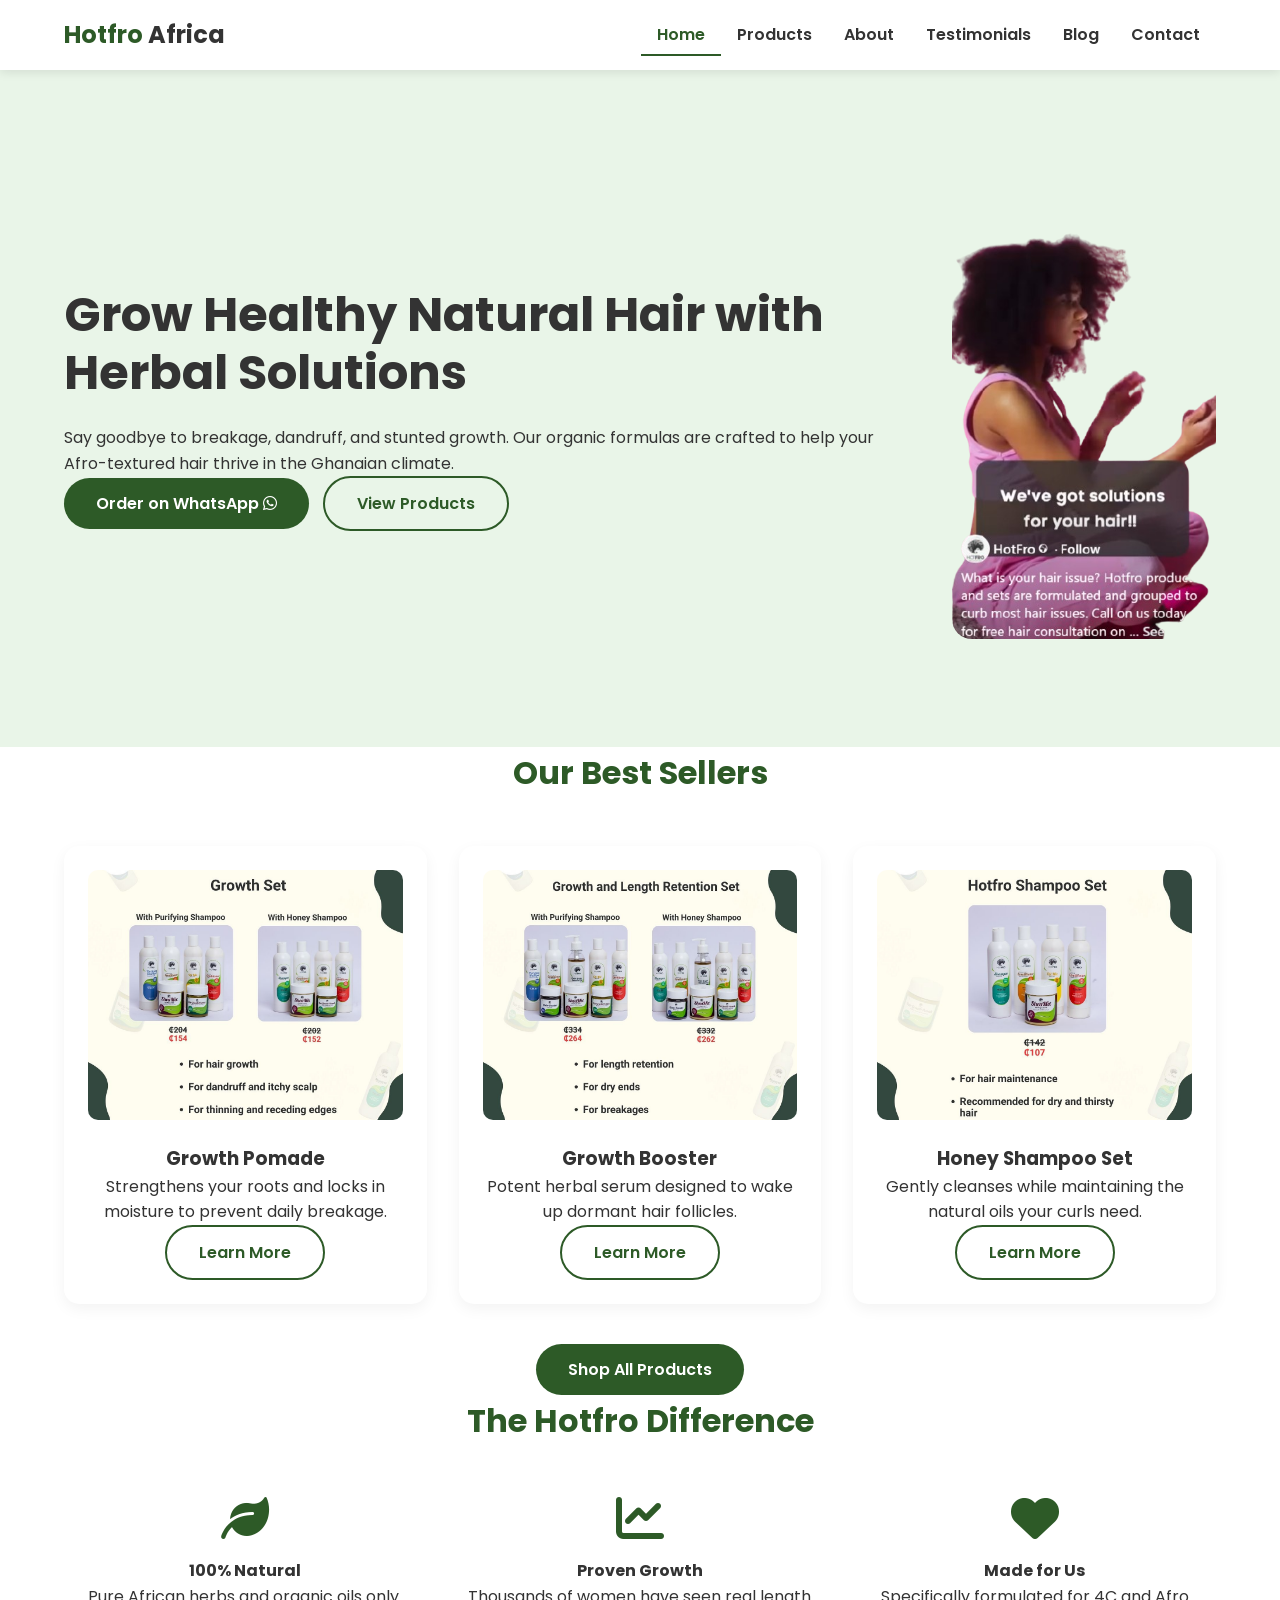
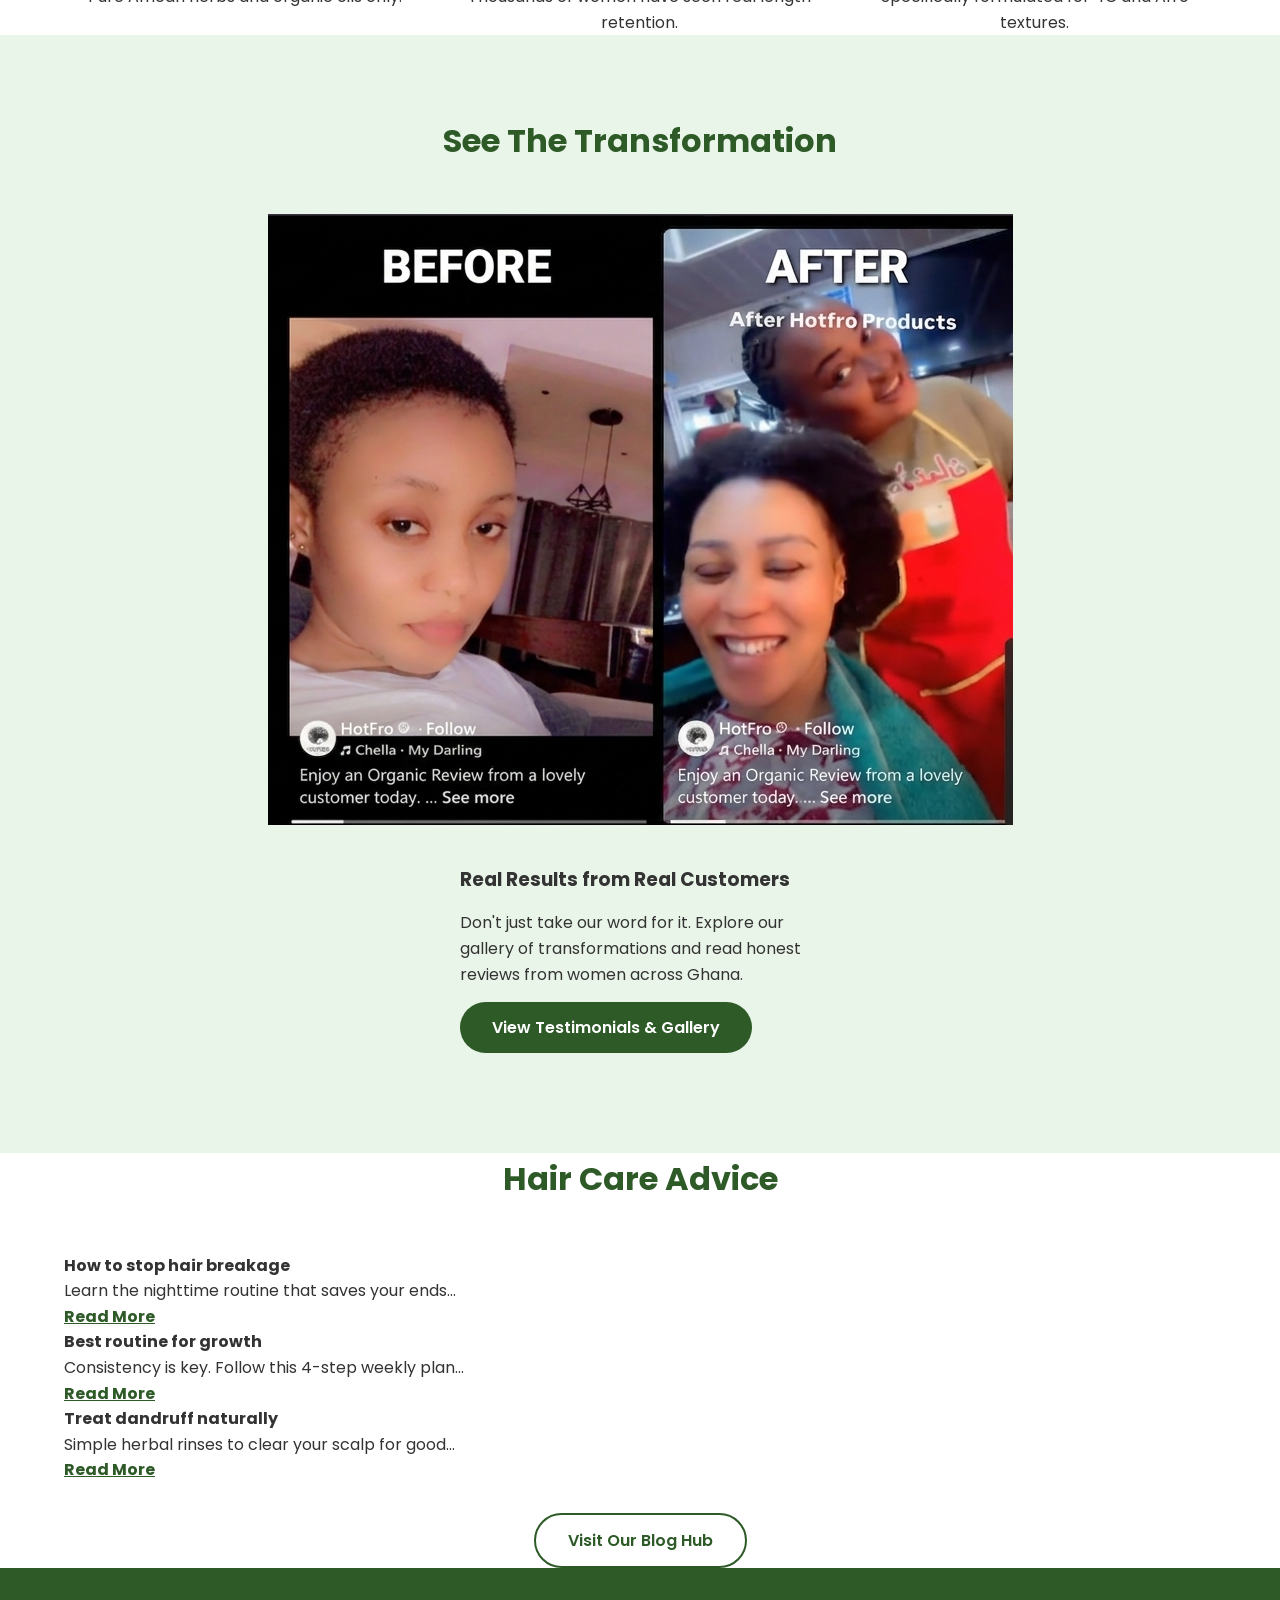
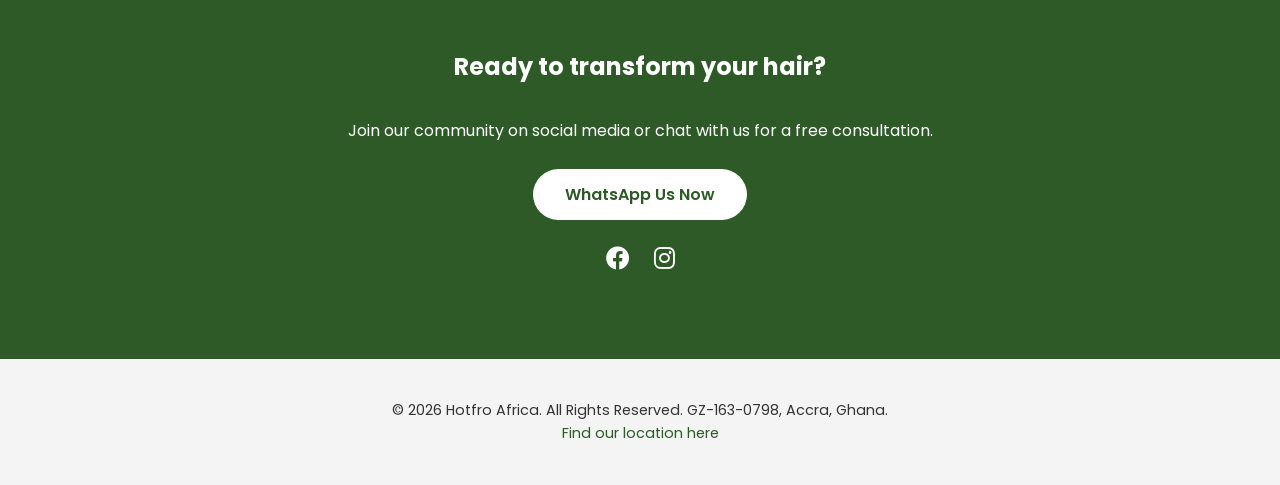
<file: index.html>
<!DOCTYPE html>
<html lang="en">
<head>
    <meta charset="UTF-8">
    <meta name="viewport" content="width=device-width, initial-scale=1.0">
    <meta name="description" content="Hotfro Africa - Premium herbal solutions for natural hair growth, dandruff control, and breakage repair in Ghana.">
    <title>Hotfro Africa | Grow Healthy Natural Hair with Herbal Solutions</title>
    
    <link href="https://fonts.googleapis.com/css2?family=Poppins:wght@300;400;600;700&display=swap" rel="stylesheet">
    <link rel="stylesheet" href="https://cdnjs.cloudflare.com/ajax/libs/font-awesome/6.0.0/css/all.min.css">
    <link rel="stylesheet" href="styles.css">
</head>
<body>

    <header class="navbar">
        <nav class="container">
            <div class="logo">Hotfro <span>Africa</span></div>
            <ul class="nav-links" id="navLinks">
                <li><a href="index.html" class="active">Home</a></li>
                <li><a href="products.html">Products</a></li>
                <li><a href="about.html">About</a></li>
                <li><a href="results.html">Testimonials</a></li>
                <li><a href="blog.html">Blog</a></li>
                <li><a href="contact.html">Contact</a></li>
            </ul>
            <div class="hamburger" id="hamburger">
                <span></span><span></span><span></span>
            </div>
        </nav>
    </header>

    <section class="hero">
        <div class="container hero-content">
            <div class="hero-text">
                <h1>Grow Healthy Natural Hair with Herbal Solutions</h1>
                <p>Say goodbye to breakage, dandruff, and stunted growth. Our organic formulas are crafted to help your Afro-textured hair thrive in the Ghanaian climate.</p>
                <div class="hero-btns">
                    <a href="https://wa.me/233242590695" class="btn btn-primary">Order on WhatsApp <i class="fab fa-whatsapp"></i></a>
                    <a href="products.html" class="btn btn-outline" style="margin-left: 10px;">View Products</a>
                </div>
            </div>
            <div class="hero-image">
               <img src="assets/hero-hair.png" alt="Healthy Natural Hair">
            </div>
        </div>
    </section>

    <section class="products">
        <div class="container">
            <h2 class="section-title">Our Best Sellers</h2>
            <div class="product-grid">
                <div class="product-card">
                    <img src="assets/growth-pomade.jpg" alt="Growth Pomade">
                    <h3>Growth Pomade</h3>
                    <p>Strengthens your roots and locks in moisture to prevent daily breakage.</p>
                    <a href="products.html" class="btn btn-outline">Learn More</a>
                </div>
                <div class="product-card">
                    <img src="assets/growth-booster.jpg" alt="Growth Booster">
                    <h3>Growth Booster</h3>
                    <p>Potent herbal serum designed to wake up dormant hair follicles.</p>
                    <a href="products.html" class="btn btn-outline">Learn More</a>
                </div>
                <div class="product-card">
                    <img src="assets/honey-shampoo.jpg" alt="Honey Shampoo Set">
                    <h3>Honey Shampoo Set</h3>
                    <p>Gently cleanses while maintaining the natural oils your curls need.</p>
                    <a href="products.html" class="btn btn-outline">Learn More</a>
                </div>
            </div>
            <div style="text-align: center; margin-top: 40px;">
                <a href="products.html" class="btn btn-primary">Shop All Products</a>
            </div>
        </div>
    </section>

    <section class="why-us">
        <div class="container">
            <h2 class="section-title">The Hotfro Difference</h2>
            <div class="benefits-grid">
                <div class="benefit-item">
                    <i class="fas fa-leaf"></i>
                    <h4>100% Natural</h4>
                    <p>Pure African herbs and organic oils only.</p>
                </div>
                <div class="benefit-item">
                    <i class="fas fa-chart-line"></i>
                    <h4>Proven Growth</h4>
                    <p>Thousands of women have seen real length retention.</p>
                </div>
                <div class="benefit-item">
                    <i class="fas fa-heart"></i>
                    <h4>Made for Us</h4>
                    <p>Specifically formulated for 4C and Afro textures.</p>
                </div>
            </div>
        </div>
    </section>

    <section class="results-preview" style="padding: 80px 0; background: var(--light-green);">
        <div class="container text-center">
            <h2 class="section-title">See The Transformation</h2>
            <div class="preview-box" style="display: flex; flex-wrap: wrap; gap: 20px; justify-content: center; align-items: center;">
                <img src="assets/transformation-preview.png" alt="Before and After">
                <div class="preview-text" style="max-width: 400px; text-align: left; padding: 20px;">
                    <h3>Real Results from Real Customers</h3>
                    <p style="margin: 15px 0;">Don't just take our word for it. Explore our gallery of transformations and read honest reviews from women across Ghana.</p>
                    <a href="results.html" class="btn btn-primary">View Testimonials & Gallery</a>
                </div>
            </div>
        </div>
    </section>

    <section class="blog">
        <div class="container">
            <h2 class="section-title">Hair Care Advice</h2>
            <div class="blog-grid">
                <article class="blog-card">
                    <h4>How to stop hair breakage</h4>
                    <p>Learn the nighttime routine that saves your ends...</p>
                    <a href="blog-breakage.html" style="color: var(--primary-green); font-weight: bold;">Read More</a>
                </article>
                <article class="blog-card">
                    <h4>Best routine for growth</h4>
                    <p>Consistency is key. Follow this 4-step weekly plan...</p>
                    <a href="blog-growth.html" style="color: var(--primary-green); font-weight: bold;">Read More</a>
                </article>
                <article class="blog-card">
                    <h4>Treat dandruff naturally</h4>
                    <p>Simple herbal rinses to clear your scalp for good...</p>
                    <a href="blog-dandruff.html" style="color: var(--primary-green); font-weight: bold;">Read More</a>
                </article>
            </div>
            <div style="text-align: center; margin-top: 30px;">
                <a href="blog.html" class="btn btn-outline">Visit Our Blog Hub</a>
            </div>
        </div>
    </section>

    <section class="cta-banner">
        <div class="container">
            <h2>Ready to transform your hair?</h2>
            <p style="margin-bottom: 25px;">Join our community on social media or chat with us for a free consultation.</p>
            <div class="cta-btns">
                <a href="https://wa.me/233242590695" class="btn btn-white">WhatsApp Us Now</a>
                <div class="social-links" style="margin-top: 20px;">
                    <a href="https://web.facebook.com/hotfroafrica" style="color: white; font-size: 1.5rem; margin: 0 10px;"><i class="fab fa-facebook"></i></a>
                    <a href="https://www.instagram.com/hotfroafrica/" style="color: white; font-size: 1.5rem; margin: 0 10px;"><i class="fab fa-instagram"></i></a>
                </div>
            </div>
        </div>
    </section>

    <footer style="background: #f4f4f4; padding: 40px 0; text-align: center;">
        <div class="container">
            <p>© 2026 Hotfro Africa. All Rights Reserved. GZ-163-0798, Accra, Ghana.</p>
            <p><a href="contact.html" style="color: var(--primary-green); text-decoration: none;">Find our location here</a></p>
        </div>
    </footer>

    <script src="script.js"></script>
</body>
</html>
</file>
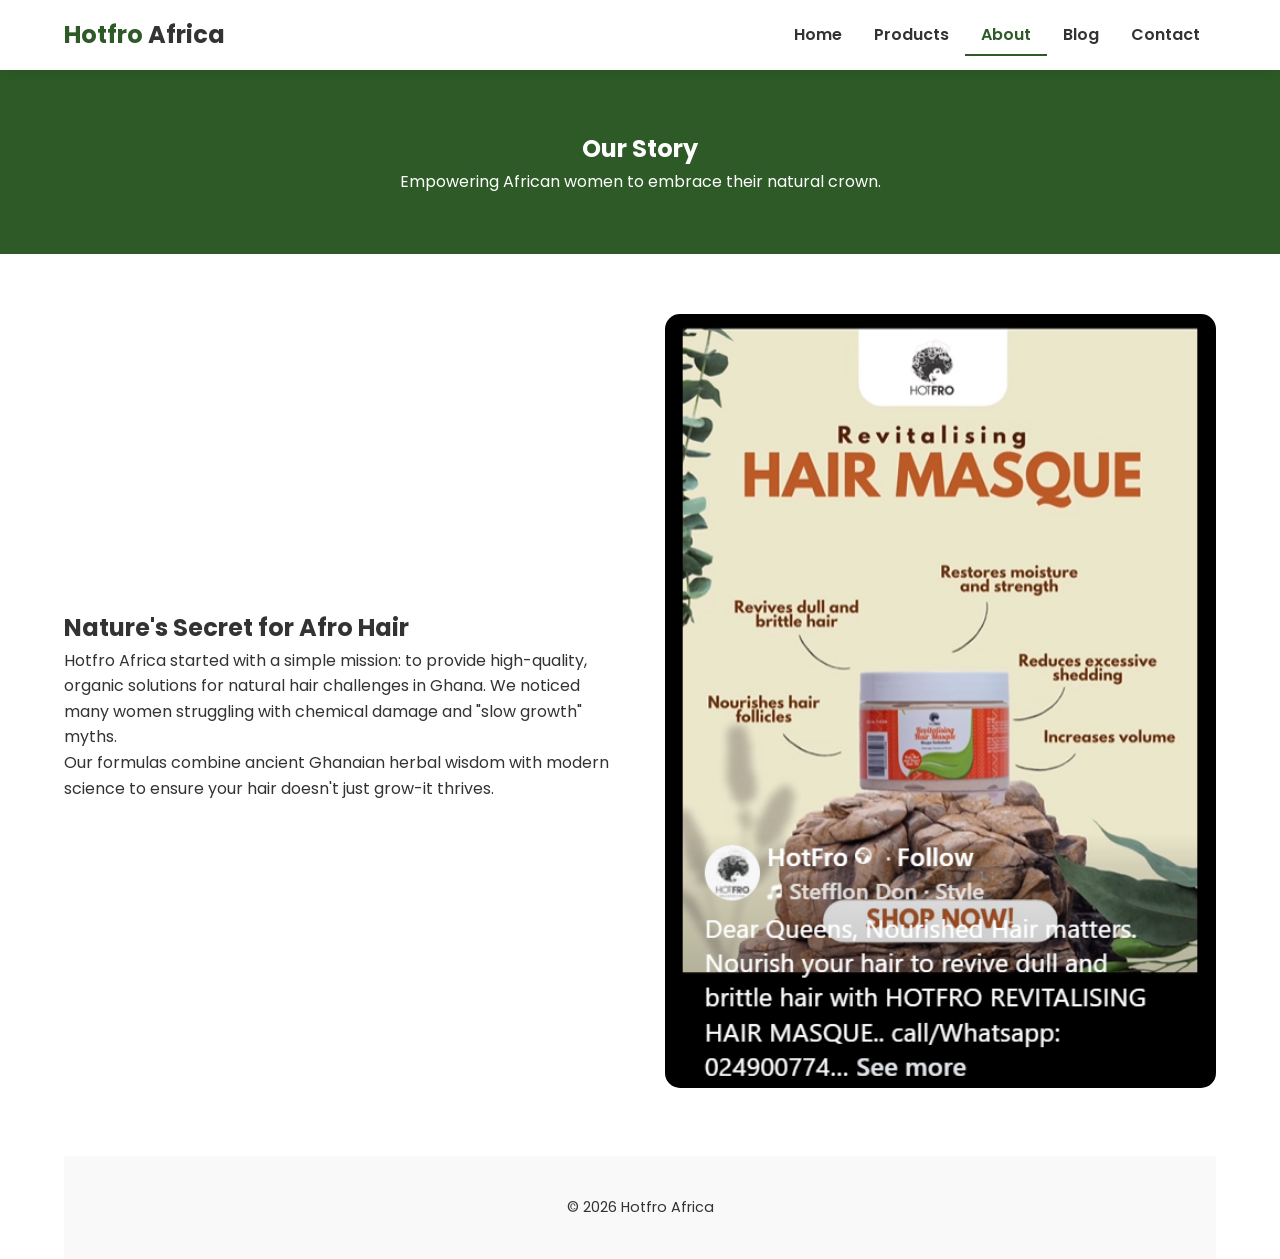
<file: about.html>
<!DOCTYPE html>
<html lang="en">
<head>
    <meta charset="UTF-8">
    <meta name="viewport" content="width=device-width, initial-scale=1.0">
    <title>About Us | Hotfro Africa</title>
    <link href="https://fonts.googleapis.com/css2?family=Poppins:wght@300;400;600;700&display=swap" rel="stylesheet">
    <link rel="stylesheet" href="https://cdnjs.cloudflare.com/ajax/libs/font-awesome/6.0.0/css/all.min.css">
    <link rel="stylesheet" href="styles.css">
</head>
<body>
    <header class="navbar">
        <nav class="container">
            <div class="logo">Hotfro <span>Africa</span></div>
            <ul class="nav-links" id="navLinks">
                <li><a href="index.html">Home</a></li>
                <li><a href="products.html">Products</a></li>
                <li><a href="about.html" class="active">About</a></li>
                <li><a href="blog.html">Blog</a></li>
                <li><a href="contact.html">Contact</a></li>
            </ul>
        </nav>
    </header>

    <section class="page-header">
        <div class="container">
            <h1>Our Story</h1>
            <p>Empowering African women to embrace their natural crown.</p>
        </div>
    </section>

    <section class="about-content container">
        <div class="grid">
            <div class="text">
                <h2>Nature's Secret for Afro Hair</h2>
                <p>Hotfro Africa started with a simple mission: to provide high-quality, organic solutions for natural hair challenges in Ghana. We noticed many women struggling with chemical damage and "slow growth" myths.</p>
                <p>Our formulas combine ancient Ghanaian herbal wisdom with modern science to ensure your hair doesn't just grow-it thrives.</p>
            </div>
            <div class="image">
                <img src="assets/about.png" alt="Herbal Ingredients">
            </div>
        </div>
    </section>

    <footer class="container" style="text-align: center; padding: 40px 0;">
        <p>© 2026 Hotfro Africa</p>
    </footer>
</body>
</html>
</file>
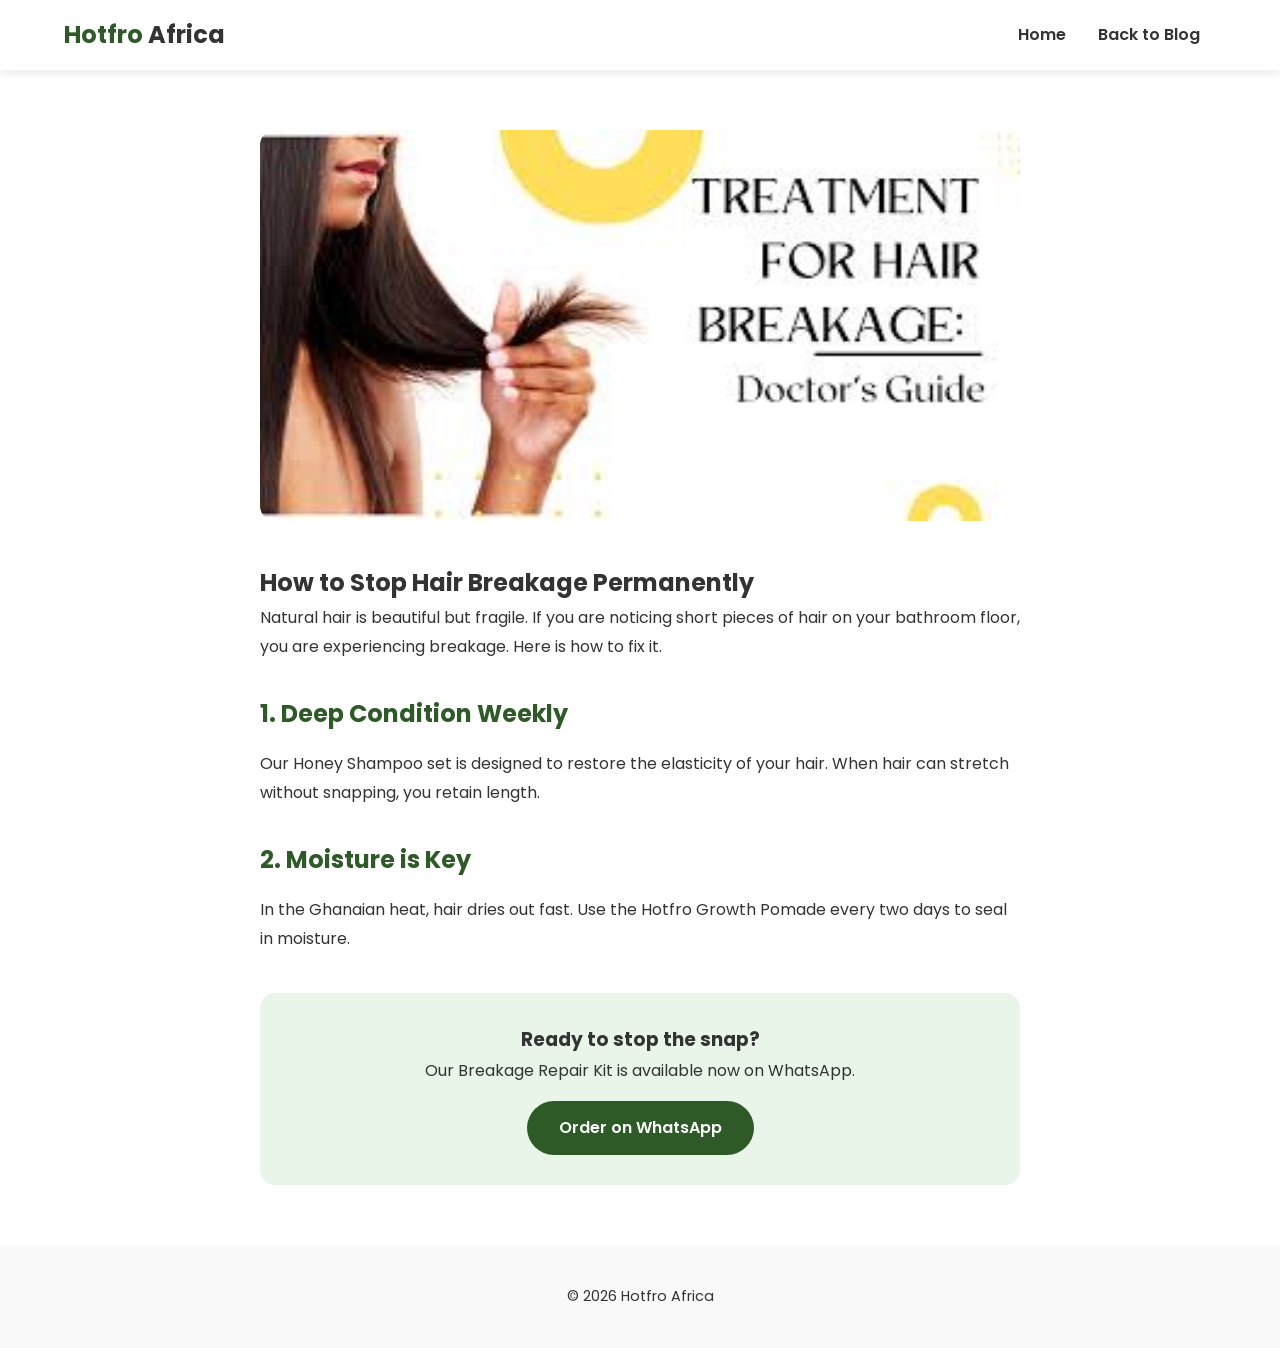
<file: blog-breakage.html>
<!DOCTYPE html>
<html lang="en">
<head>
    <meta charset="UTF-8">
    <meta name="viewport" content="width=device-width, initial-scale=1.0">
    <title>How to Stop Hair Breakage | Hotfro Africa</title>
    <link href="https://fonts.googleapis.com/css2?family=Poppins:wght@300;400;600;700&display=swap" rel="stylesheet">
    <link rel="stylesheet" href="styles.css">
    <style>
        .article-content { max-width: 800px; margin: 60px auto; padding: 0 20px; line-height: 1.8; }
        .article-content h2 { color: var(--primary-green); margin: 30px 0 15px; }
        .article-content img { width: 100%; border-radius: 15px; margin-bottom: 30px; }
    </style>
</head>
<body>
    <header class="navbar">
        <nav class="container">
            <div class="logo">Hotfro <span>Africa</span></div>
            <ul class="nav-links">
                <li><a href="index.html">Home</a></li>
                <li><a href="blog.html">Back to Blog</a></li>
            </ul>
        </nav>
    </header>

    <article class="article-content">
        <img src="assets/hair-breakage.jpg" alt="Natural Hair Maintenance">
        <h1>How to Stop Hair Breakage Permanently</h1>
        <p>Natural hair is beautiful but fragile. If you are noticing short pieces of hair on your bathroom floor, you are experiencing breakage. Here is how to fix it.</p>
        
        <h2>1. Deep Condition Weekly</h2>
        <p>Our Honey Shampoo set is designed to restore the elasticity of your hair. When hair can stretch without snapping, you retain length.</p>

        <h2>2. Moisture is Key</h2>
        <p>In the Ghanaian heat, hair dries out fast. Use the Hotfro Growth Pomade every two days to seal in moisture.</p>

        <div style="background: var(--light-green); padding: 30px; border-radius: 15px; margin-top: 40px; text-align: center;">
            <h3>Ready to stop the snap?</h3>
            <p>Our Breakage Repair Kit is available now on WhatsApp.</p>
            <a href="https://wa.me/233242590695" class="btn btn-primary" style="margin-top: 15px;">Order on WhatsApp</a>
        </div>
    </article>

    <footer style="text-align: center; padding: 40px 0;">
        <p>© 2026 Hotfro Africa</p>
    </footer>
</body>
</html>
</file>
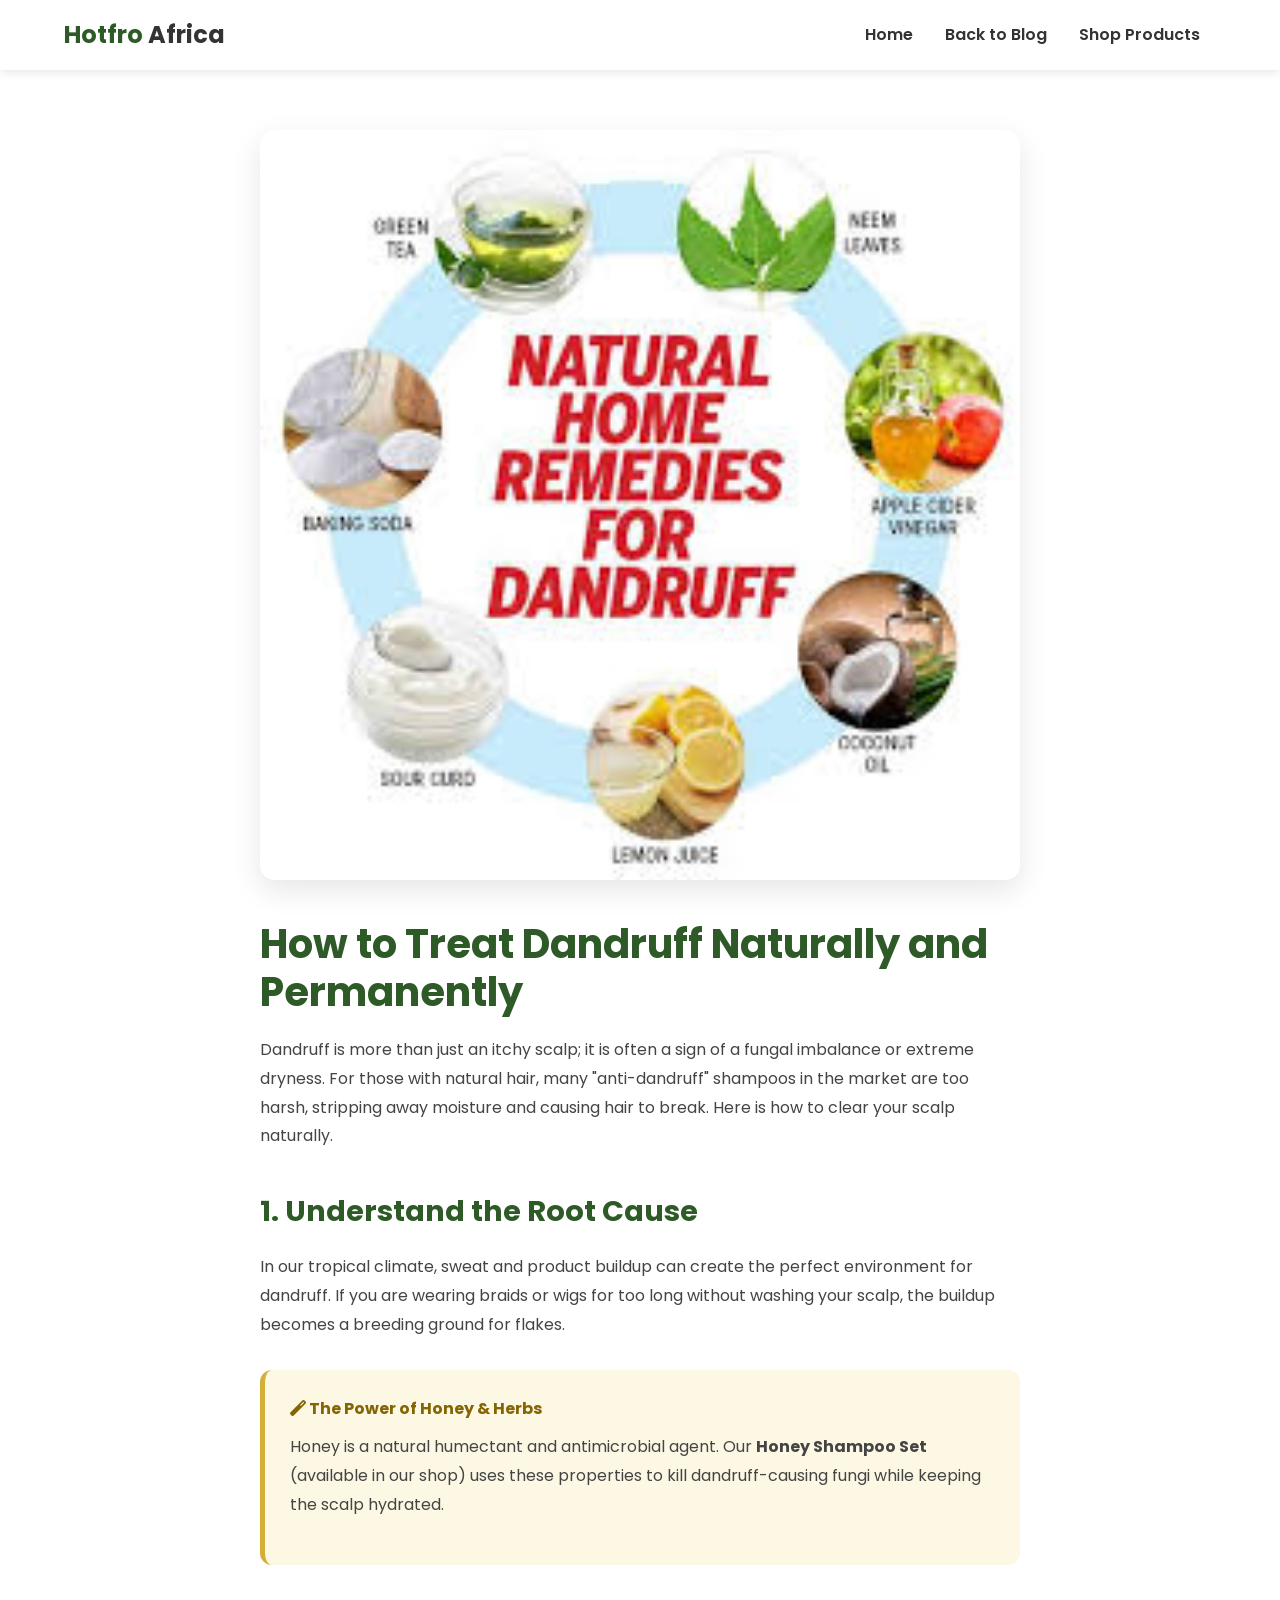
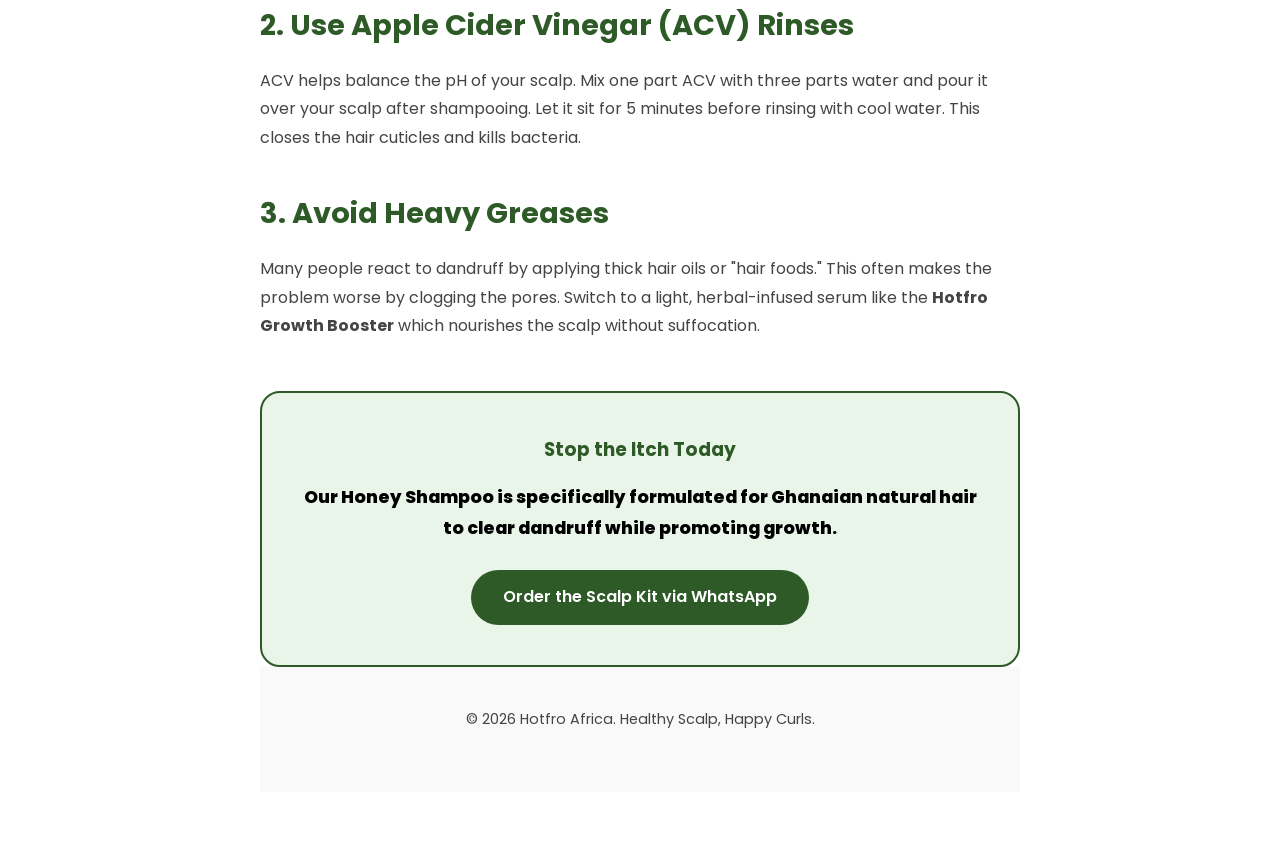
<file: blog-dandruff.html>
<!DOCTYPE html>
<html lang="en">
<head>
    <meta charset="UTF-8">
    <meta name="viewport" content="width=device-width, initial-scale=1.0">
    <title>How to Treat Dandruff Naturally | Hotfro Africa</title>
    
    <link href="https://fonts.googleapis.com/css2?family=Poppins:wght@300;400;600;700&display=swap" rel="stylesheet">
    <link rel="stylesheet" href="https://cdnjs.cloudflare.com/ajax/libs/font-awesome/6.0.0/css/all.min.css">
    <link rel="stylesheet" href="styles.css">
    
    <style>
        .article-content { 
            max-width: 800px; 
            margin: 60px auto; 
            padding: 0 20px; 
            line-height: 1.8; 
        }
        .article-content h1 {
            color: var(--primary-green);
            font-size: 2.5rem;
            margin-bottom: 20px;
            line-height: 1.2;
        }
        .article-content h2 { 
            color: var(--primary-green); 
            margin: 35px 0 15px; 
            font-size: 1.8rem;
        }
        .article-content p {
            margin-bottom: 20px;
            color: #444;
        }
        .article-content img.featured-image { 
            width: 100%; 
            height: auto;
            border-radius: 15px; 
            margin-bottom: 30px; 
            box-shadow: 0 10px 30px rgba(0,0,0,0.1);
        }
        .herbal-tip {
            background: #fdf8e4;
            padding: 25px;
            border-radius: 12px;
            border-left: 5px solid #d4af37;
            margin: 30px 0;
        }
        .herbal-tip h4 {
            color: #856404;
            margin-bottom: 10px;
        }
    </style>
</head>
<body>

    <header class="navbar">
        <nav class="container">
            <div class="logo">Hotfro <span>Africa</span></div>
            <ul class="nav-links">
                <li><a href="index.html">Home</a></li>
                <li><a href="blog.html">Back to Blog</a></li>
                <li><a href="products.html">Shop Products</a></li>
            </ul>
        </nav>
    </header>

    <article class="article-content">
        <img src="assets/dandruff.jpg" alt="Natural Scalp Care" class="featured-image">
        
        <h1>How to Treat Dandruff Naturally and Permanently</h1>
        
        <p>Dandruff is more than just an itchy scalp; it is often a sign of a fungal imbalance or extreme dryness. For those with natural hair, many "anti-dandruff" shampoos in the market are too harsh, stripping away moisture and causing hair to break. Here is how to clear your scalp naturally.</p>
        
        <h2>1. Understand the Root Cause</h2>
        <p>In our tropical climate, sweat and product buildup can create the perfect environment for dandruff. If you are wearing braids or wigs for too long without washing your scalp, the buildup becomes a breeding ground for flakes.</p>

        <div class="herbal-tip">
            <h4><i class="fas fa-magic"></i> The Power of Honey & Herbs</h4>
            <p>Honey is a natural humectant and antimicrobial agent. Our <strong>Honey Shampoo Set</strong> (available in our shop) uses these properties to kill dandruff-causing fungi while keeping the scalp hydrated.</p>
        </div>

        <h2>2. Use Apple Cider Vinegar (ACV) Rinses</h2>
        <p>ACV helps balance the pH of your scalp. Mix one part ACV with three parts water and pour it over your scalp after shampooing. Let it sit for 5 minutes before rinsing with cool water. This closes the hair cuticles and kills bacteria.</p>

        <h2>3. Avoid Heavy Greases</h2>
        <p>Many people react to dandruff by applying thick hair oils or "hair foods." This often makes the problem worse by clogging the pores. Switch to a light, herbal-infused serum like the <strong>Hotfro Growth Booster</strong> which nourishes the scalp without suffocation.</p>

        <div style="background: var(--light-green); border: 2px solid var(--primary-green); padding: 40px; border-radius: 20px; text-align: center; margin-top: 50px;">
    <h3 style="color: var(--primary-green); margin-bottom: 15px;">Stop the Itch Today</h3>
    
    <p style="margin-bottom: 25px; color: #000000; font-weight: 800; font-size: 1.1rem;">
        Our Honey Shampoo is specifically formulated for Ghanaian natural hair to clear dandruff while promoting growth.
    </p>
    
    <a href="https://wa.me/233242590695" class="btn btn-primary">Order the Scalp Kit via WhatsApp</a>
</div>

    <footer style="text-align: center; padding: 40px 0; background: var(--light-grey);">
        <div class="container">
            <p>© 2026 Hotfro Africa. Healthy Scalp, Happy Curls.</p>
        </div>
    </footer>

    <script src="script.js"></script>
</body>
</html>
</file>
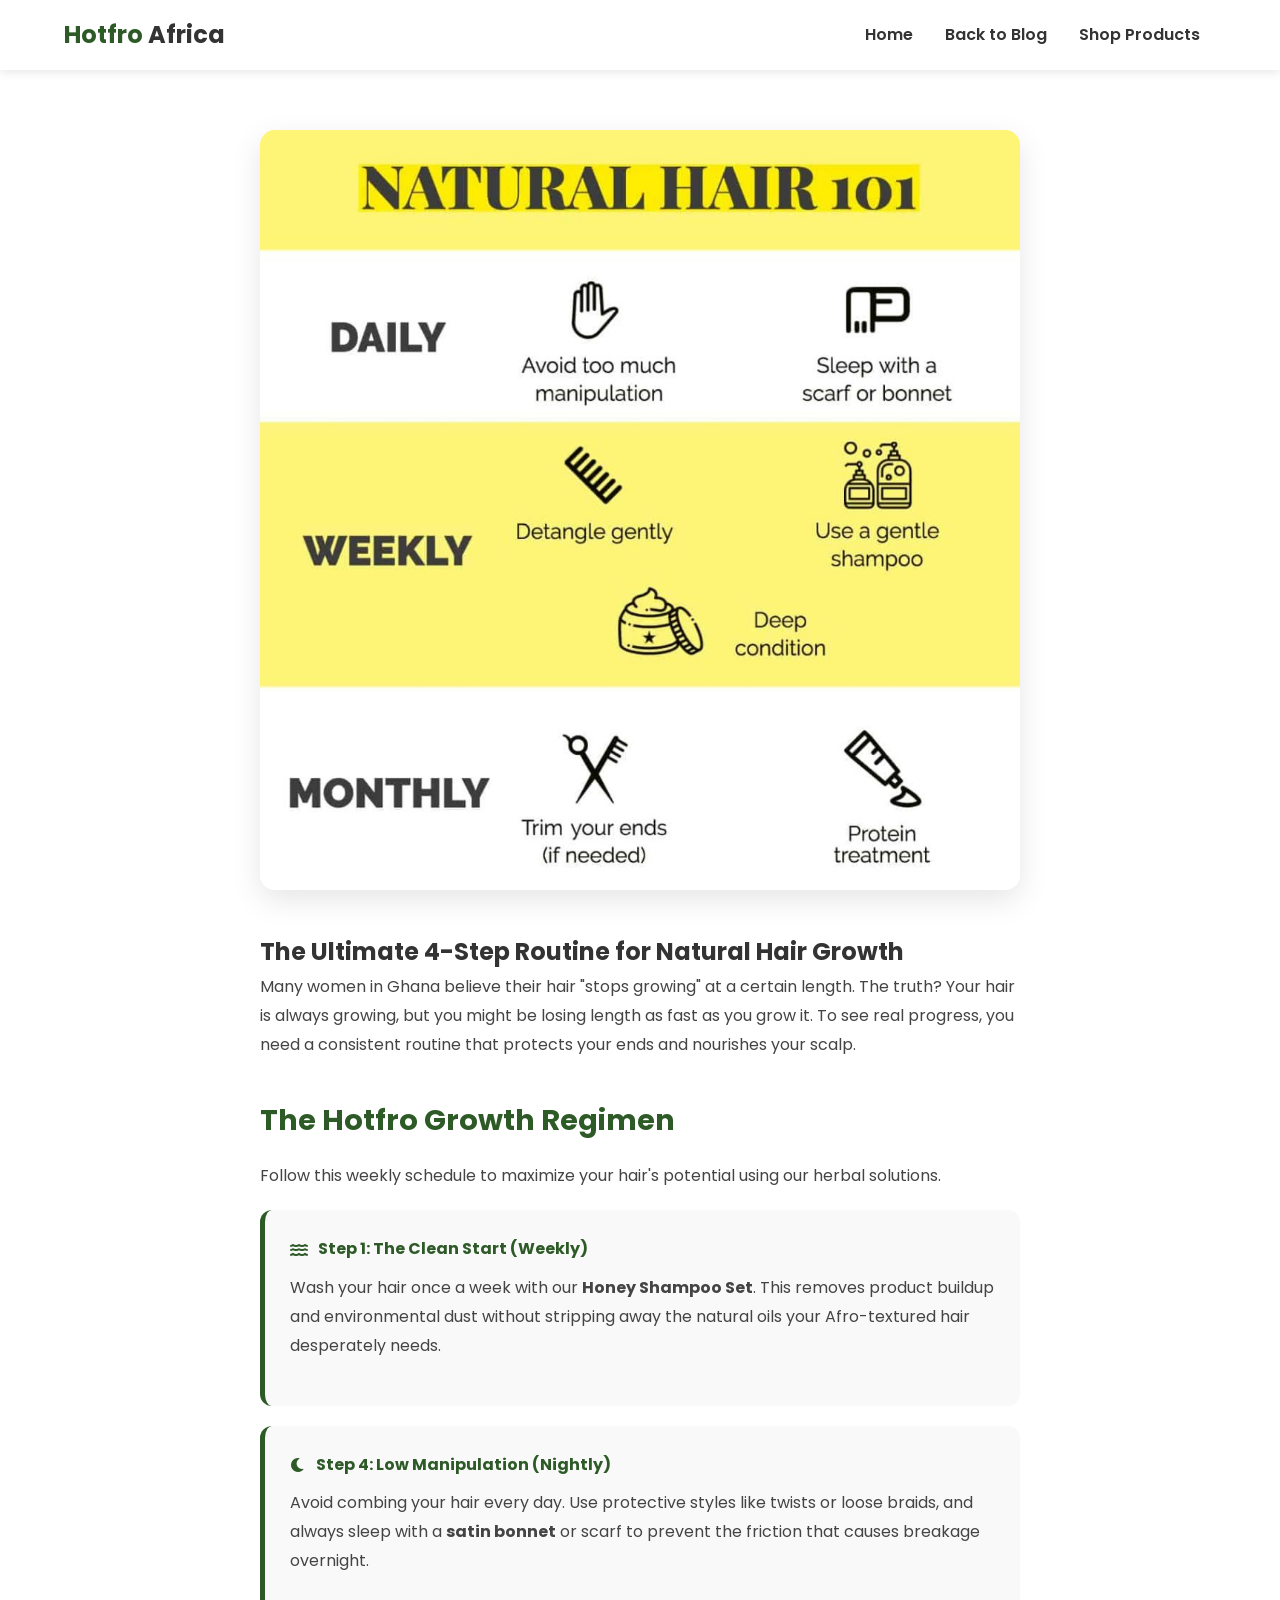
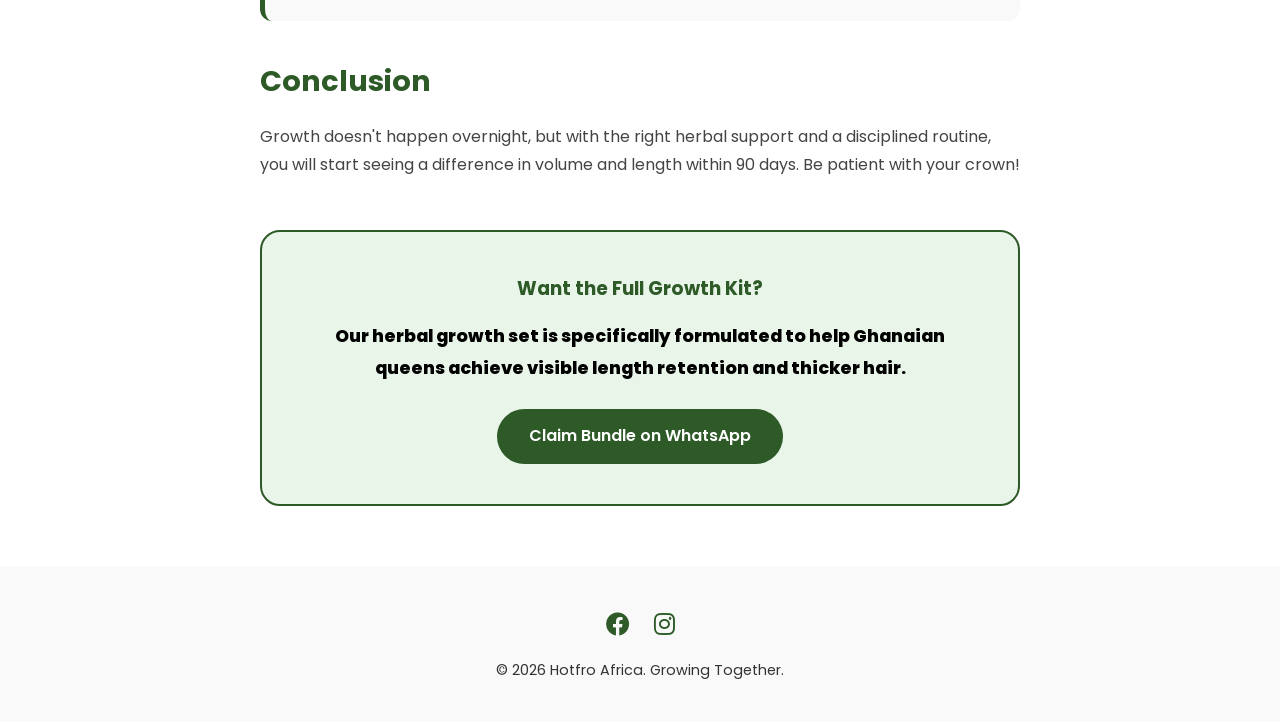
<file: blog-growth.html>
<!DOCTYPE html>
<html lang="en">
<head>
    <meta charset="UTF-8">
    <meta name="viewport" content="width=device-width, initial-scale=1.0">
    <title>Best Routine for Natural Hair Growth | Hotfro Africa</title>
    <link href="https://fonts.googleapis.com/css2?family=Poppins:wght@300;400;600;700&display=swap" rel="stylesheet">
    <link rel="stylesheet" href="https://cdnjs.cloudflare.com/ajax/libs/font-awesome/6.0.0/css/all.min.css">
    <link rel="stylesheet" href="styles.css">
    <style>
        .article-content { 
            max-width: 800px; 
            margin: 60px auto; 
            padding: 0 20px; 
            line-height: 1.8; 
        }
        .article-content h2 { 
            color: var(--primary-green); 
            margin: 35px 0 15px; 
            font-size: 1.8rem;
        }
        .article-content p {
            margin-bottom: 20px;
            color: #444;
        }
        .article-content img { 
            width: 100%; 
            border-radius: 15px; 
            margin-bottom: 30px; 
            box-shadow: 0 10px 30px rgba(0,0,0,0.1);
        }
        .routine-step {
            background: var(--light-grey);
            padding: 25px;
            border-radius: 12px;
            border-left: 5px solid var(--primary-green);
            margin-bottom: 20px;
        }
        .routine-step h4 {
            color: var(--primary-green);
            margin-bottom: 10px;
            display: flex;
            align-items: center;
            gap: 10px;
        }
    </style>
</head>
<body>

    <header class="navbar">
        <nav class="container">
            <div class="logo">Hotfro <span>Africa</span></div>
            <ul class="nav-links">
                <li><a href="index.html">Home</a></li>
                <li><a href="blog.html">Back to Blog</a></li>
                <li><a href="products.html">Shop Products</a></li>
            </ul>
        </nav>
    </header>

    <article class="article-content">
        <img src="assets/natural-hair.jpg" alt="Natural Hair Growth Journey">
        
        <h1>The Ultimate 4-Step Routine for Natural Hair Growth</h1>
        <p>Many women in Ghana believe their hair "stops growing" at a certain length. The truth? Your hair is always growing, but you might be losing length as fast as you grow it. To see real progress, you need a consistent routine that protects your ends and nourishes your scalp.</p>
        
        <h2>The Hotfro Growth Regimen</h2>
        <p>Follow this weekly schedule to maximize your hair's potential using our herbal solutions.</p>

        <div class="routine-step">
            <h4><i class="fas fa-water"></i> Step 1: The Clean Start (Weekly)</h4>
            <p>Wash your hair once a week with our <strong>Honey Shampoo Set</strong>. This removes product buildup and environmental dust without stripping away the natural oils your Afro-textured hair desperately needs.</p>
        </div>

        <div class="routine-step">
            <h4><i class="fas fa-moon"></i> Step 4: Low Manipulation (Nightly)</h4>
            <p>Avoid combing your hair every day. Use protective styles like twists or loose braids, and always sleep with a <strong>satin bonnet</strong> or scarf to prevent the friction that causes breakage overnight.</p>
        </div>

        <h2>Conclusion</h2>
        <p>Growth doesn't happen overnight, but with the right herbal support and a disciplined routine, you will start seeing a difference in volume and length within 90 days. Be patient with your crown!</p>

        <div style="background: var(--light-green); border: 2px solid var(--primary-green); padding: 40px; border-radius: 20px; text-align: center; margin-top: 50px;">
            <h3 style="color: var(--primary-green); margin-bottom: 15px;">Want the Full Growth Kit?</h3>
            <p style="margin-bottom: 25px; color: #000000; font-weight: 800; font-size: 1.1rem;">
                Our herbal growth set is specifically formulated to help Ghanaian queens achieve visible length retention and thicker hair.
            </p>
            <a href="https://wa.me/233242590695" class="btn btn-primary">Claim Bundle on WhatsApp</a>
        </div>
    </article>

    <footer style="text-align: center; padding: 40px 0; background: var(--light-grey);">
        <div class="container">
            <div class="social-links" style="margin-bottom: 15px;">
                <a href="https://web.facebook.com/hotfroafrica" style="margin: 0 10px; color: var(--primary-green);"><i class="fab fa-facebook"></i></a>
                <a href="https://www.instagram.com/hotfroafrica/" style="margin: 0 10px; color: var(--primary-green);"><i class="fab fa-instagram"></i></a>
            </div>
            <p>© 2026 Hotfro Africa. Growing Together.</p>
        </div>
    </footer>

    <script src="script.js"></script>
</body>
</html>
</file>
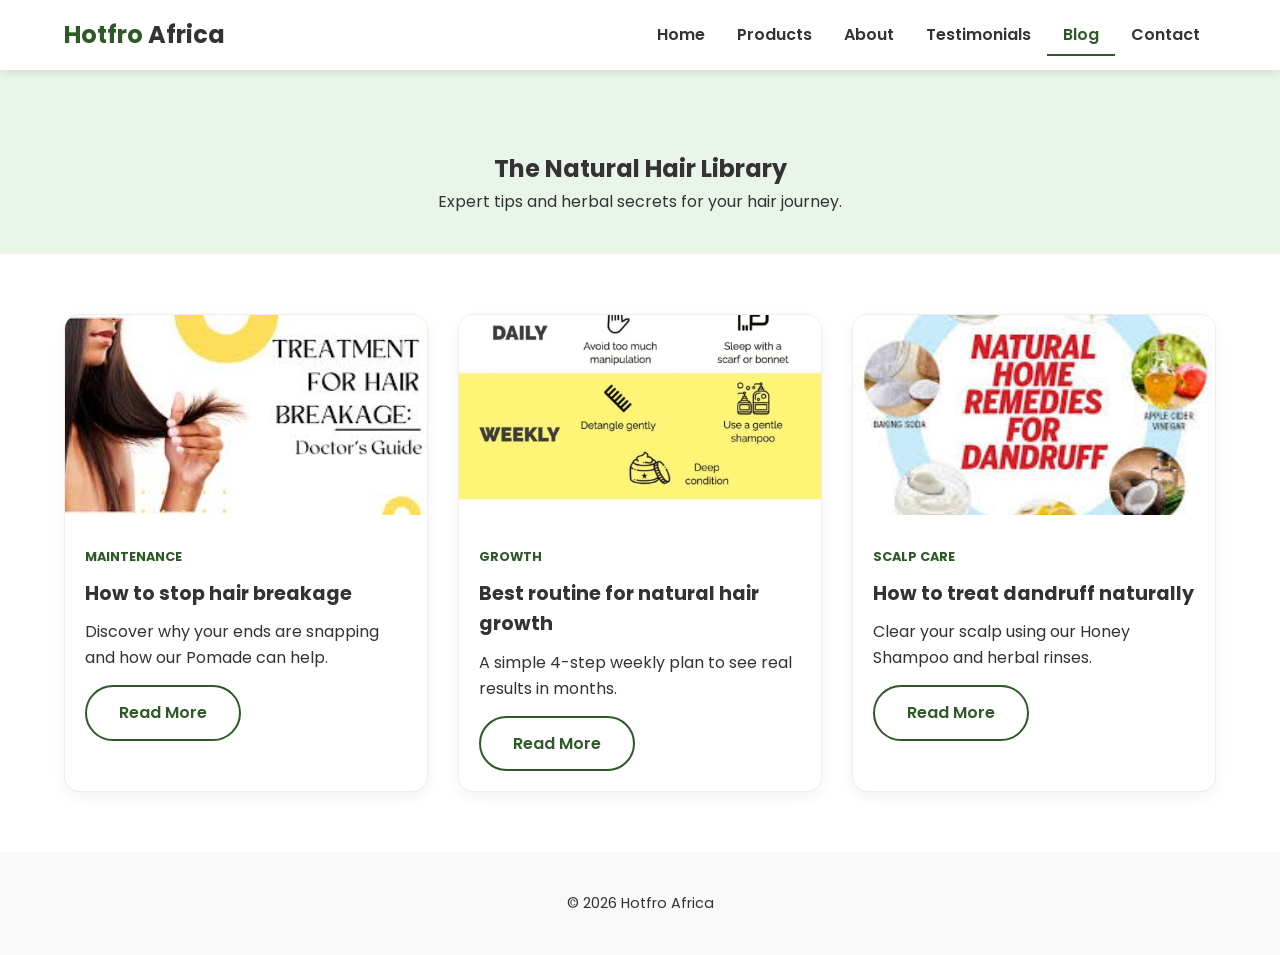
<file: blog.html>
<!DOCTYPE html>
<html lang="en">
<head>
    <meta charset="UTF-8">
    <meta name="viewport" content="width=device-width, initial-scale=1.0">
    <title>Hair Care Blog | Hotfro Africa</title>
    <link href="https://fonts.googleapis.com/css2?family=Poppins:wght@300;400;600;700&display=swap" rel="stylesheet">
    <link rel="stylesheet" href="https://cdnjs.cloudflare.com/ajax/libs/font-awesome/6.0.0/css/all.min.css">
    <link rel="stylesheet" href="styles.css">
    <style>
        .blog-header {
            background: var(--light-green);
            padding: 80px 0 40px;
            text-align: center;
        }
        .blog-container { padding: 60px 0; }
        .blog-list-grid {
            display: grid;
            grid-template-columns: repeat(auto-fit, minmax(300px, 1fr));
            gap: 30px;
        }
        .blog-post-card {
            background: white;
            border-radius: 15px;
            overflow: hidden;
            box-shadow: 0 5px 15px rgba(0,0,0,0.05);
            transition: 0.3s;
            border: 1px solid #eee;
        }
        .blog-post-card:hover { transform: translateY(-5px); }
        .blog-post-card img { width: 100%; height: 200px; object-fit: cover; }
        .blog-post-content { padding: 20px; }
        .blog-category { color: var(--primary-green); font-weight: bold; font-size: 0.8rem; text-transform: uppercase; }
        .blog-post-content h3 { margin: 10px 0; font-size: 1.2rem; }
    </style>
</head>
<body>
    <header class="navbar">
        <nav class="container">
            <div class="logo">Hotfro <span>Africa</span></div>
            <ul class="nav-links">
                <li><a href="index.html">Home</a></li>
                <li><a href="products.html">Products</a></li>
                <li><a href="about.html">About</a></li>
                <li><a href="results.html">Testimonials</a></li>
                <li><a href="blog.html" class="active">Blog</a></li>
                <li><a href="contact.html">Contact</a></li>
            </ul>
        </nav>
    </header>

    <section class="blog-header">
        <div class="container">
            <h1>The Natural Hair Library</h1>
            <p>Expert tips and herbal secrets for your hair journey.</p>
        </div>
    </section>

    <section class="blog-container container">
        <div class="blog-list-grid">
            <div class="blog-post-card">
                <img src="assets/hair-breakage.jpg" alt="Hair Breakage">
                <div class="blog-post-content">
                    <span class="blog-category">Maintenance</span>
                    <h3>How to stop hair breakage</h3>
                    <p>Discover why your ends are snapping and how our Pomade can help.</p>
                    <a href="blog-breakage.html" class="btn btn-outline" style="margin-top: 15px; display: inline-block;">Read More</a>
                </div>
            </div>

            <div class="blog-post-card">
                <img src="assets/natural-hair.jpg" alt="Growth Routine">
                <div class="blog-post-content">
                    <span class="blog-category">Growth</span>
                    <h3>Best routine for natural hair growth</h3>
                    <p>A simple 4-step weekly plan to see real results in months.</p>
                    <a href="blog-growth.html" class="btn btn-outline" style="margin-top: 15px; display: inline-block;">Read More</a>
                </div>
            </div>

            <div class="blog-post-card">
                <img src="assets/dandruff.jpg" alt="Dandruff">
                <div class="blog-post-content">
                    <span class="blog-category">Scalp Care</span>
                    <h3>How to treat dandruff naturally</h3>
                    <p>Clear your scalp using our Honey Shampoo and herbal rinses.</p>
                    <a href="blog-dandruff.html" class="btn btn-outline" style="margin-top: 15px; display: inline-block;">Read More</a>
                </div>
            </div>
        </div>
    </section>

    <footer style="text-align: center; padding: 40px 0; background: #f9f9f9;">
        <p>© 2026 Hotfro Africa</p>
    </footer>
</body>
</html>
</file>
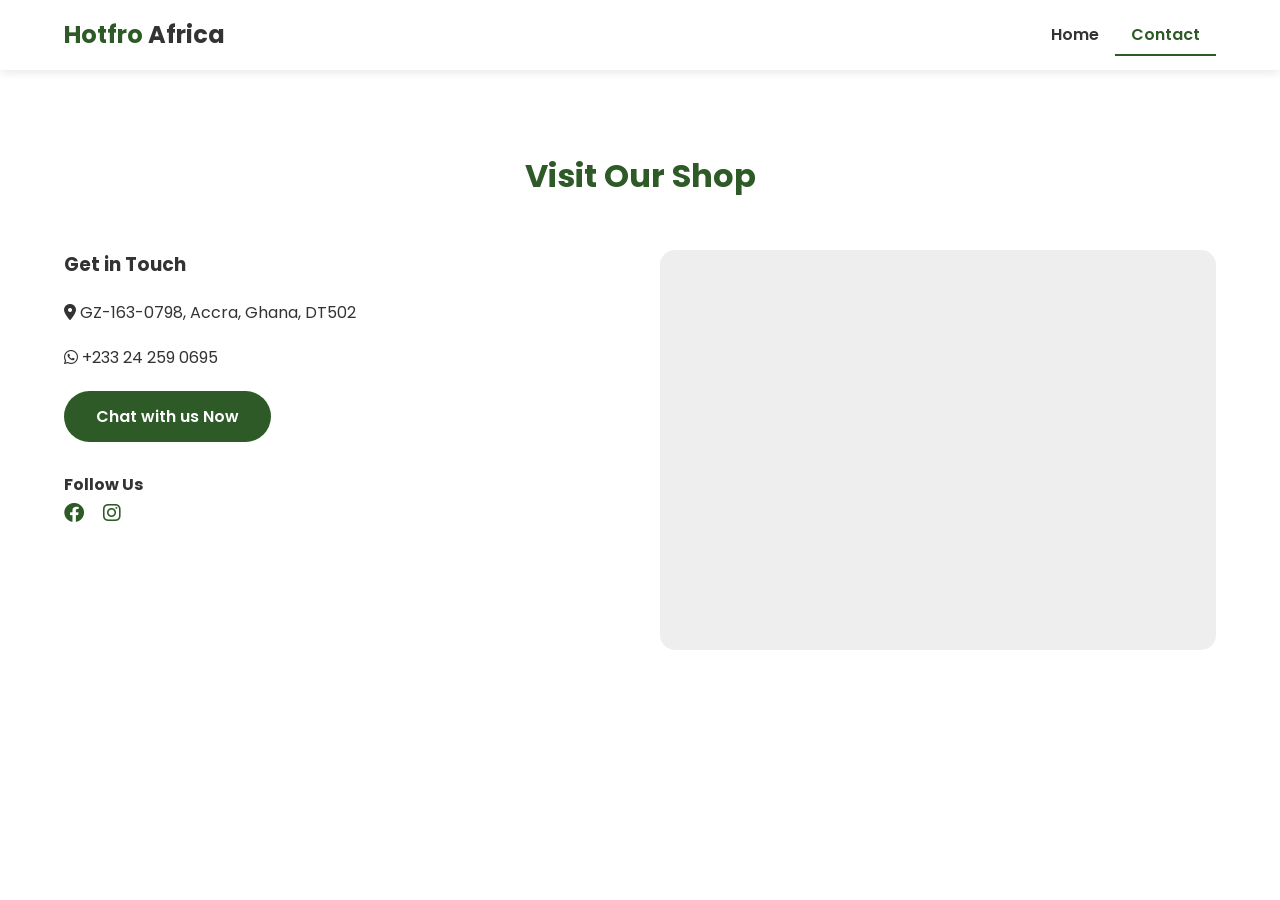
<file: contact.html>
<!DOCTYPE html>
<html lang="en">
<head>
    <meta charset="UTF-8">
    <meta name="viewport" content="width=device-width, initial-scale=1.0">
    <title>Contact Us | Hotfro Africa</title>
    <link href="https://fonts.googleapis.com/css2?family=Poppins:wght@300;400;600;700&display=swap" rel="stylesheet">
    <link rel="stylesheet" href="https://cdnjs.cloudflare.com/ajax/libs/font-awesome/6.0.0/css/all.min.css">
    <link rel="stylesheet" href="styles.css">
</head>
<body>
    <header class="navbar">
        <nav class="container">
            <div class="logo">Hotfro <span>Africa</span></div>
            <ul class="nav-links">
                <li><a href="index.html">Home</a></li>
                <li><a href="contact.html" class="active">Contact</a></li>
            </ul>
        </nav>
    </header>

    <section class="container" style="padding: 80px 0;">
        <h2 class="section-title">Visit Our Shop</h2>
        <div class="contact-flex" style="display: flex; flex-wrap: wrap; gap: 40px;">
            <div style="flex: 1; min-width: 300px;">
                <h3>Get in Touch</h3>
                <p style="margin: 20px 0;"><i class="fas fa-map-marker-alt"></i> GZ-163-0798, Accra, Ghana, DT502</p>
                <p style="margin: 20px 0;"><i class="fab fa-whatsapp"></i> +233 24 259 0695</p>
                <a href="https://wa.me/233242590695" class="btn btn-primary">Chat with us Now</a>
                
                <div style="margin-top: 30px;">
                    <h4>Follow Us</h4>
                    <a href="https://web.facebook.com/hotfroafrica" style="font-size: 20px; margin-right: 15px; color: var(--primary-green);"><i class="fab fa-facebook"></i></a>
                    <a href="https://www.instagram.com/hotfroafrica/" style="font-size: 20px; color: var(--primary-green);"><i class="fab fa-instagram"></i></a>
                </div>
            </div>
            <div style="flex: 1; min-width: 300px; height: 400px; background: #eee; border-radius: 15px;">
                <iframe src="https://www.google.com/maps/embed?pb=!1m18!1m12!1m1m3!1d15883.33!2d-0.187!3d5.603!2m3!1f0!2f0!3f0!3m2!1i1024!2i768!4f13.1!3m3!1m2!1s0x0%3A0x0!2zNcKwMzYnMDguNyJOIDDCsDExJzExLjkiVw!5e0!3m2!1sen!2sgh!4v1640000000000" width="100%" height="100%" style="border:0; border-radius:15px;" allowfullscreen="" loading="lazy"></iframe>
            </div>
        </div>
    </section>
</body>
</html>
</file>
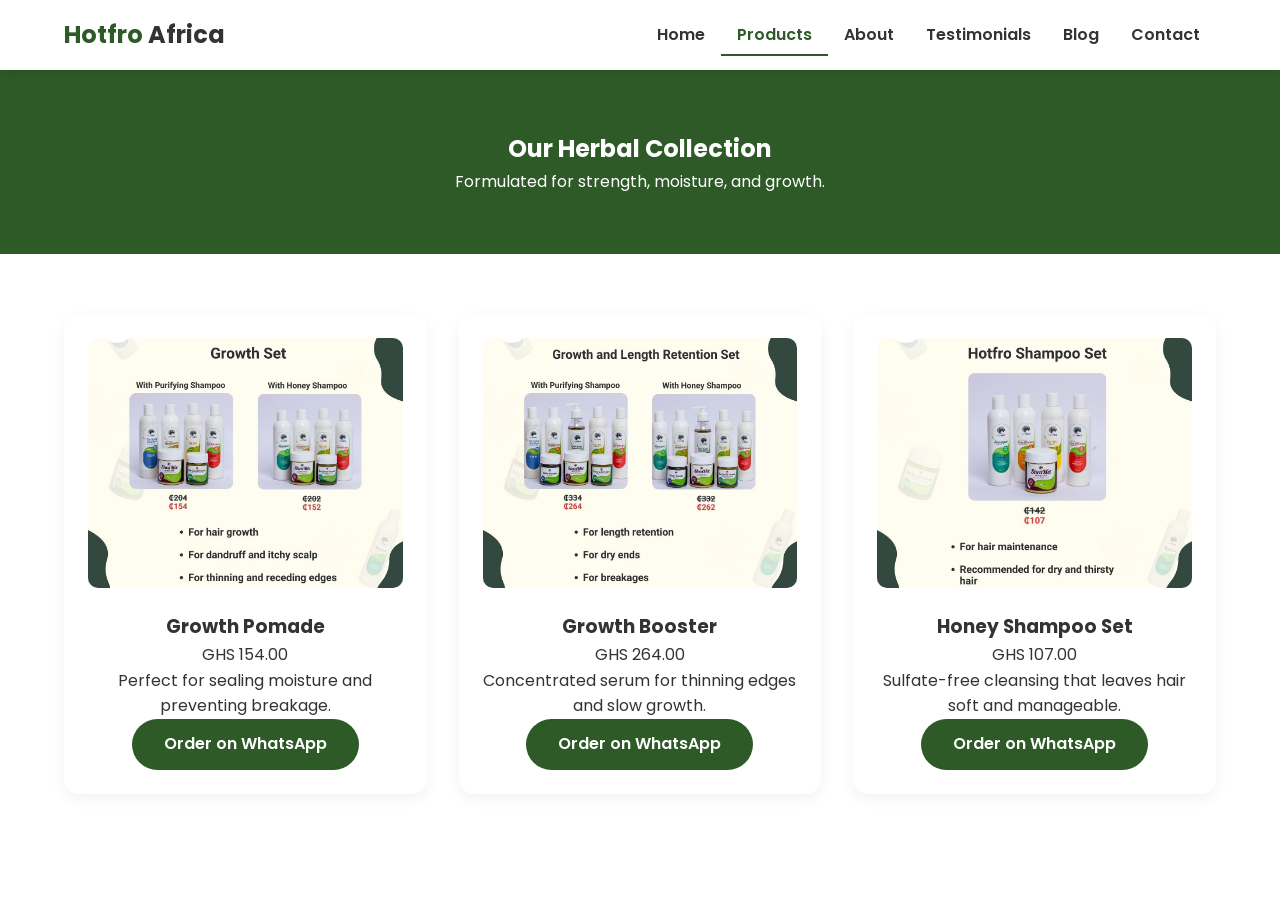
<file: products.html>
<!DOCTYPE html>
<html lang="en">
<head>
    <meta charset="UTF-8">
    <meta name="viewport" content="width=device-width, initial-scale=1.0">
    <title>Our Products | Hotfro Africa</title>
    <link href="https://fonts.googleapis.com/css2?family=Poppins:wght@300;400;600;700&display=swap" rel="stylesheet">
    <link rel="stylesheet" href="https://cdnjs.cloudflare.com/ajax/libs/font-awesome/6.0.0/css/all.min.css">
    <link rel="stylesheet" href="styles.css">
</head>
<body>
    <header class="navbar">
        <nav class="container">
            <div class="logo">Hotfro <span>Africa</span></div>
            <ul class="nav-links">
                <li><a href="index.html">Home</a></li>
                <li><a href="products.html" class="active">Products</a></li>
                <li><a href="about.html">About</a></li>
                <li><a href="results.html">Testimonials</a></li>
                <li><a href="blog.html">Blog</a></li>
                <li><a href="contact.html">Contact</a></li>
            </ul>
        </nav>
    </header>

    <section class="page-header" style="background: var(--primary-green); color: white; padding: 60px 0; text-align: center;">
        <div class="container">
            <h1>Our Herbal Collection</h1>
            <p>Formulated for strength, moisture, and growth.</p>
        </div>
    </section>

    <section class="container" style="padding: 60px 0;">
        <div class="product-grid">
            <div class="product-card">
                <img src="assets/growth-pomade.jpg" alt="Growth Pomade">
                <h3>Growth Pomade</h3>
                <p>GHS 154.00</p>
                <p>Perfect for sealing moisture and preventing breakage.</p>
                <a href="https://wa.me/233242590695" class="btn btn-primary">Order on WhatsApp</a>
            </div>
            <div class="product-card">
                <img src="assets/growth-booster.jpg" alt="Growth Booster">
                <h3>Growth Booster</h3>
                <p>GHS 264.00</p>
                <p>Concentrated serum for thinning edges and slow growth.</p>
                <a href="https://wa.me/233242590695" class="btn btn-primary">Order on WhatsApp</a>
            </div>
            <div class="product-card">
                <img src="assets/honey-shampoo.jpg" alt="Honey Shampoo Set">
                <h3>Honey Shampoo Set</h3>
                <p>GHS 107.00</p>
                <p>Sulfate-free cleansing that leaves hair soft and manageable.</p>
                <a href="https://wa.me/233242590695" class="btn btn-primary">Order on WhatsApp</a>
            </div>
        </div>
    </section>
</body>
</html>
</file>
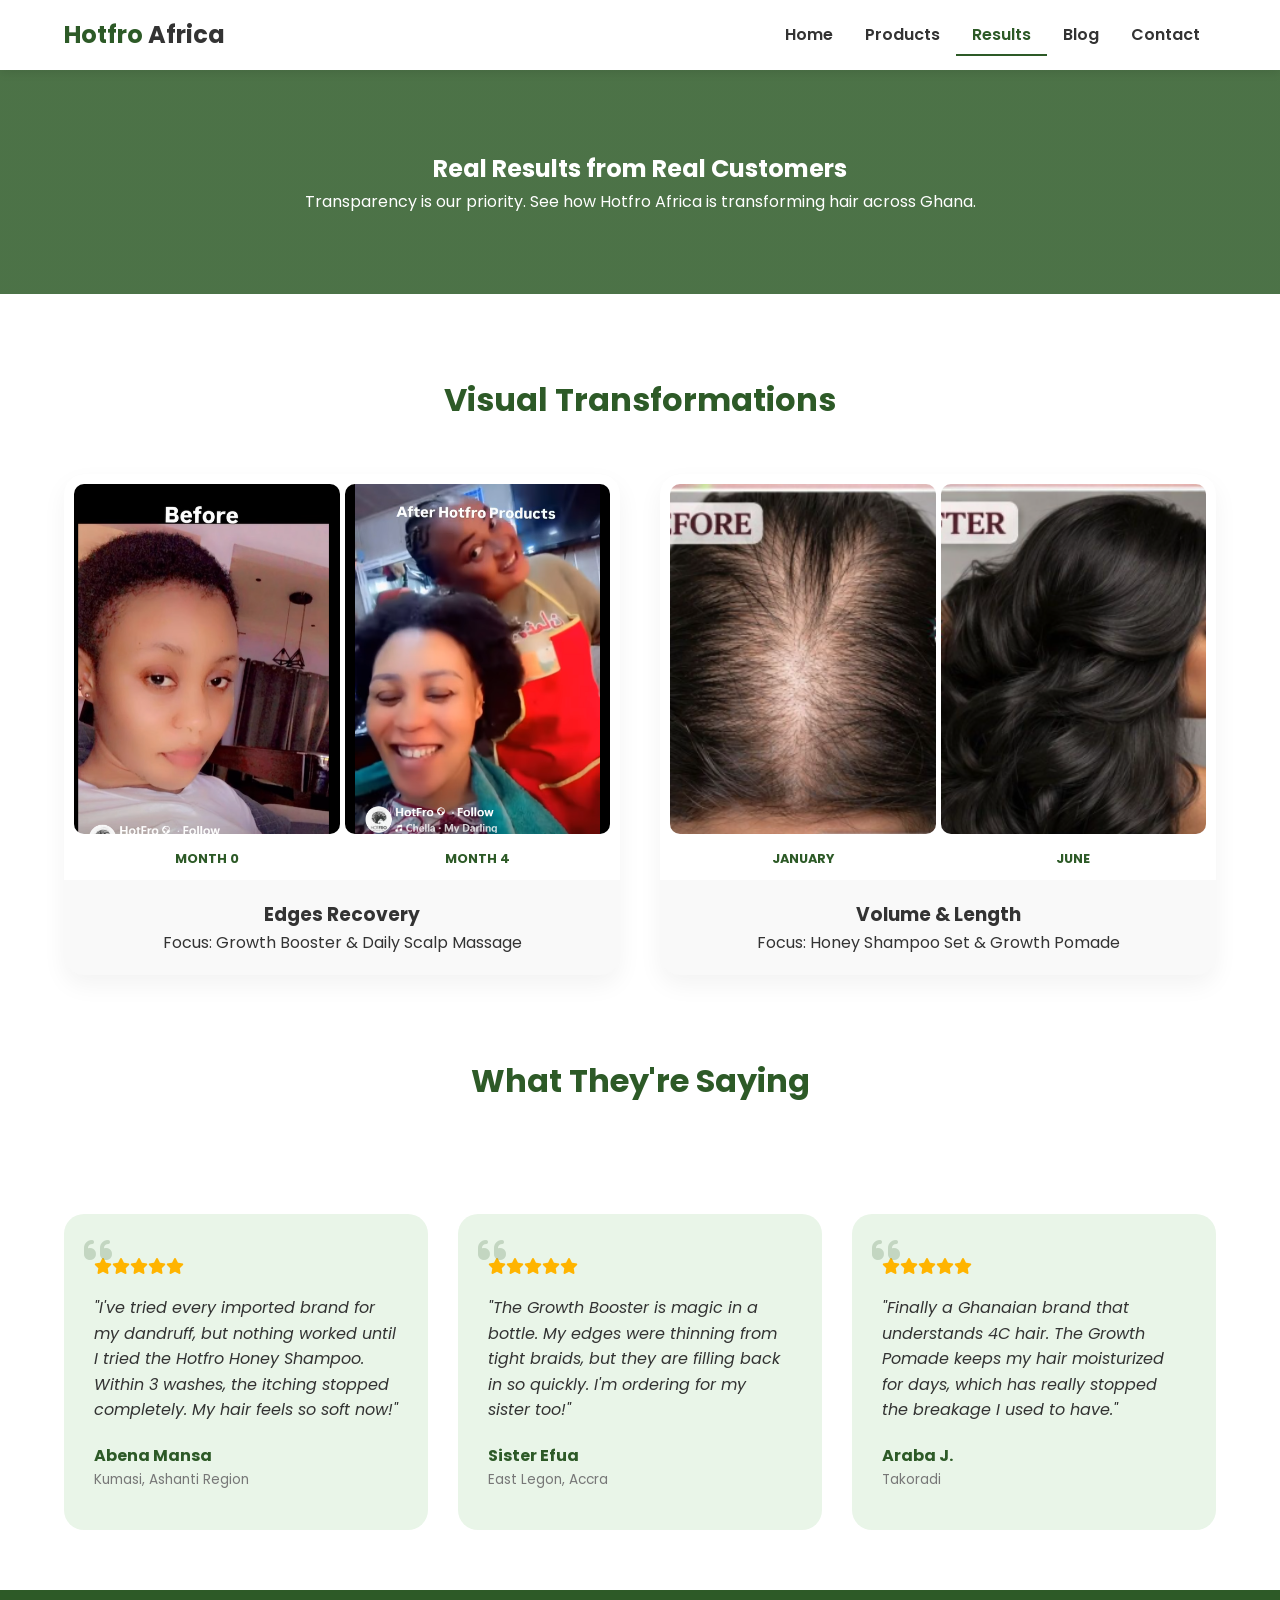
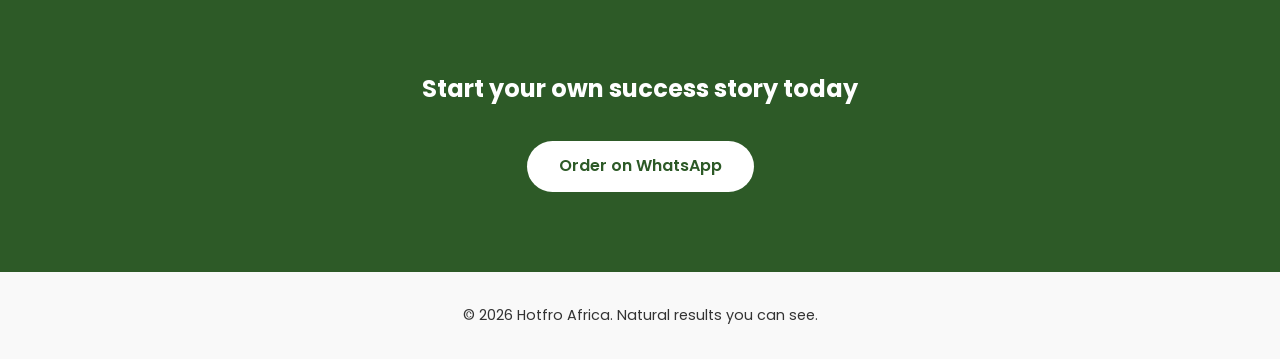
<file: results.html>
<!DOCTYPE html>
<html lang="en">
<head>
    <meta charset="UTF-8">
    <meta name="viewport" content="width=device-width, initial-scale=1.0">
    <title>Results & Testimonials | Hotfro Africa</title>
    
    <link href="https://fonts.googleapis.com/css2?family=Poppins:wght@300;400;600;700&display=swap" rel="stylesheet">
    <link rel="stylesheet" href="https://cdnjs.cloudflare.com/ajax/libs/font-awesome/6.0.0/css/all.min.css">
    <link rel="stylesheet" href="styles.css">
    <style>
        .results-hero {
            background: linear-gradient(rgba(45, 90, 39, 0.85), rgba(45, 90, 39, 0.85)), 
                        url('https://images.unsplash.com/photo-1595475884995-58320df5416b?auto=format&fit=crop&q=80&w=1200');
            background-size: cover;
            background-position: center;
            color: var(--white);
            padding: 80px 0;
            text-align: center;
        }

        .comparison-container {
            padding: 80px 0;
            background: var(--white);
        }

        .comparison-grid {
            display: grid;
            grid-template-columns: repeat(auto-fit, minmax(300px, 1fr));
            gap: 40px;
            margin-top: 40px;
        }

        .comparison-card {
            background: var(--light-grey);
            border-radius: 20px;
            overflow: hidden;
            box-shadow: 0 10px 25px rgba(0,0,0,0.05);
        }

        .image-split {
            display: flex;
            gap: 5px;
            background: #fff;
            padding: 10px;
        }

        .image-split div {
            flex: 1;
            text-align: center;
        }

        .image-split img {
            width: 100%;
            height: 350px;
            object-fit: cover;
            border-radius: 10px;
        }

        .image-label {
            display: block;
            margin-top: 8px;
            font-weight: 700;
            font-size: 0.8rem;
            color: var(--primary-green);
            text-transform: uppercase;
        }

        .result-detail {
            padding: 20px;
            text-align: center;
        }

        .testimonial-page-grid {
            display: grid;
            grid-template-columns: repeat(auto-fit, minmax(300px, 1fr));
            gap: 30px;
            padding: 60px 0;
        }

        .review-card {
            background: var(--light-green);
            padding: 40px 30px;
            border-radius: 20px;
            position: relative;
        }

        .review-card i.fa-quote-left {
            font-size: 2rem;
            color: rgba(45, 90, 39, 0.2);
            position: absolute;
            top: 20px;
            left: 20px;
        }

        .stars {
            color: #ffb400;
            margin-bottom: 15px;
        }

        .review-text {
            font-style: italic;
            margin-bottom: 20px;
            color: var(--dark-grey);
        }

        .reviewer-name {
            font-weight: 700;
            color: var(--primary-green);
        }

        .reviewer-location {
            font-size: 0.85rem;
            color: #777;
        }
    </style>
</head>
<body>

    <header class="navbar">
        <nav class="container">
            <div class="logo">Hotfro <span>Africa</span></div>
            <ul class="nav-links">
                <li><a href="index.html">Home</a></li>
                <li><a href="products.html">Products</a></li>
                <li><a href="results.html" class="active">Results</a></li>
                <li><a href="blog.html">Blog</a></li>
                <li><a href="contact.html">Contact</a></li>
            </ul>
        </nav>
    </header>

    <section class="results-hero">
        <div class="container">
            <h1>Real Results from Real Customers</h1>
            <p>Transparency is our priority. See how Hotfro Africa is transforming hair across Ghana.</p>
        </div>
    </section>

    <section class="comparison-container">
        <div class="container">
            <h2 class="section-title">Visual Transformations</h2>
            <div class="comparison-grid">
                
                <div class="comparison-card">
                    <div class="image-split">
                        <div>
                            <img src="assets/before.png" alt="Before">
                            <span class="image-label">Month 0</span>
                        </div>
                        <div>
                            <img src="assets/after.png" alt="After">
                            <span class="image-label">Month 4</span>
                        </div>
                    </div>
                    <div class="result-detail">
                        <h3>Edges Recovery</h3>
                        <p>Focus: Growth Booster & Daily Scalp Massage</p>
                    </div>
                </div>

                <div class="comparison-card">
                    <div class="image-split">
                        <div>
                            <img src="assets/short.png" alt="Before">
                            <span class="image-label">January</span>
                        </div>
                        <div>
                            <img src="assets/long.png" alt="After">
                            <span class="image-label">June</span>
                        </div>
                    </div>
                    <div class="result-detail">
                        <h3>Volume & Length</h3>
                        <p>Focus: Honey Shampoo Set & Growth Pomade</p>
                    </div>
                </div>

            </div>
        </div>
    </section>

    <section class="container">
        <h2 class="section-title">What They're Saying</h2>
        <div class="testimonial-page-grid">
            
            <div class="review-card">
                <i class="fas fa-quote-left"></i>
                <div class="stars">
                    <i class="fas fa-star"></i><i class="fas fa-star"></i><i class="fas fa-star"></i><i class="fas fa-star"></i><i class="fas fa-star"></i>
                </div>
                <p class="review-text">"I've tried every imported brand for my dandruff, but nothing worked until I tried the Hotfro Honey Shampoo. Within 3 washes, the itching stopped completely. My hair feels so soft now!"</p>
                <p class="reviewer-name">Abena Mansa</p>
                <p class="reviewer-location">Kumasi, Ashanti Region</p>
            </div>

            <div class="review-card">
                <i class="fas fa-quote-left"></i>
                <div class="stars">
                    <i class="fas fa-star"></i><i class="fas fa-star"></i><i class="fas fa-star"></i><i class="fas fa-star"></i><i class="fas fa-star"></i>
                </div>
                <p class="review-text">"The Growth Booster is magic in a bottle. My edges were thinning from tight braids, but they are filling back in so quickly. I'm ordering for my sister too!"</p>
                <p class="reviewer-name">Sister Efua</p>
                <p class="reviewer-location">East Legon, Accra</p>
            </div>

            <div class="review-card">
                <i class="fas fa-quote-left"></i>
                <div class="stars">
                    <i class="fas fa-star"></i><i class="fas fa-star"></i><i class="fas fa-star"></i><i class="fas fa-star"></i><i class="fas fa-star"></i>
                </div>
                <p class="review-text">"Finally a Ghanaian brand that understands 4C hair. The Growth Pomade keeps my hair moisturized for days, which has really stopped the breakage I used to have."</p>
                <p class="reviewer-name">Araba J.</p>
                <p class="reviewer-location">Takoradi</p>
            </div>

        </div>
    </section>

    <section class="cta-banner">
        <div class="container">
            <h2>Start your own success story today</h2>
            <a href="https://wa.me/233242590695" class="btn btn-white">Order on WhatsApp</a>
        </div>
    </section>

    <footer>
        <div class="container">
            <p>© 2026 Hotfro Africa. Natural results you can see.</p>
        </div>
    </footer>

    <script src="script.js"></script>
</body>
</html>
</file>
<file: styles.css>
/* General Styles */
:root {
    --primary-green: #2d5a27;
    --light-green: #e9f5e8;
    --dark-grey: #333;
    --light-grey: #f9f9f9;
    --white: #ffffff;
    --transition: all 0.3s ease;
}

* {
    margin: 0;
    padding: 0;
    box-sizing: border-box;
}

html {
    scroll-behavior: smooth;
}

body {
    font-family: 'Poppins', sans-serif;
    line-height: 1.6;
    color: var(--dark-grey);
    background-color: var(--white);
}

.container {
    width: 90%;
    max-width: 1200px;
    margin: 0 auto;
}

.section-title {
    text-align: center;
    font-size: 2rem;
    margin-bottom: 3rem;
    color: var(--primary-green);
}

/* Navbar */
.navbar {
    background: var(--white);
    padding: 1rem 0;
    position: sticky;
    top: 0;
    z-index: 1000;
    box-shadow: 0 2px 10px rgba(0,0,0,0.1);
}

.navbar .container {
    display: flex;
    justify-content: space-between;
    align-items: center;
}

.logo {
    font-size: 1.5rem;
    font-weight: 700;
    color: var(--primary-green);
}

.logo span {
    color: var(--dark-grey);
}

.nav-links {
    display: flex;
    list-style: none;
}

.nav-links li a {
    text-decoration: none;
    color: var(--dark-grey);
    padding: 0.5rem 1rem;
    font-weight: 600;
    transition: var(--transition);
}

.nav-links li a:hover {
    color: var(--primary-green);
}

.hamburger {
    display: none;
    cursor: pointer;
}

.hamburger span {
    display: block;
    width: 25px;
    height: 3px;
    background: var(--primary-green);
    margin: 5px;
}

/* Buttons */
.btn {
    display: inline-block;
    padding: 0.8rem 2rem;
    border-radius: 50px;
    text-decoration: none;
    font-weight: 600;
    transition: var(--transition);
    cursor: pointer;
    border: none;
}

.btn-primary {
    background: var(--primary-green);
    color: var(--white);
}

.btn-primary:hover {
    background: #1e3d1a;
    transform: translateY(-3px);
}

.btn-outline {
    border: 2px solid var(--primary-green);
    color: var(--primary-green);
}

.btn-outline:hover {
    background: var(--primary-green);
    color: var(--white);
}

.btn-white {
    background: var(--white);
    color: var(--primary-green);
}

/* Hero Section */
.hero {
    padding: 100px 0;
    background: var(--light-green);
}

.hero-content {
    display: flex;
    align-items: center;
    gap: 40px;
}

.hero-text h1 {
    font-size: 3rem;
    line-height: 1.2;
    margin-bottom: 1.5rem;
}

.hero-image img {
    width: 100%;
    border-radius: 20px;
}

/* Product Cards */
.product-grid {
    display: grid;
    grid-template-columns: repeat(auto-fit, minmax(280px, 1fr));
    gap: 2rem;
}

.product-card {
    background: var(--white);
    padding: 1.5rem;
    border-radius: 15px;
    text-align: center;
    box-shadow: 0 5px 15px rgba(0,0,0,0.05);
    transition: var(--transition);
}

.product-card:hover {
    transform: translateY(-10px);
}

.product-card img {
    width: 100%;
    height: 250px;
    object-fit: cover;
    border-radius: 10px;
    margin-bottom: 1rem;
}

/* Why Us Section */
.benefits-grid {
    display: grid;
    grid-template-columns: repeat(auto-fit, minmax(250px, 1fr));
    gap: 2rem;
    text-align: center;
}

.benefit-item i {
    font-size: 3rem;
    color: var(--primary-green);
    margin-bottom: 1rem;
}

/* Testimonials */
.testimonials {
    background: var(--primary-green);
    color: var(--white);
    padding: 60px 0;
    text-align: center;
    font-style: italic;
    font-size: 1.2rem;
}

/* Contact Section */
.contact-flex {
    display: flex;
    flex-wrap: wrap;
    gap: 40px;
}

.contact-info, .map-container {
    flex: 1;
    min-width: 300px;
}

.social-links a {
    font-size: 1.5rem;
    color: var(--primary-green);
    margin-right: 15px;
}

/* CTA Banner */
.cta-banner {
    background: var(--primary-green);
    color: var(--white);
    padding: 80px 0;
    text-align: center;
}

.cta-banner h2 {
    margin-bottom: 2rem;
}

/* Footer */
footer {
    padding: 2rem 0;
    text-align: center;
    background: var(--light-grey);
    font-size: 0.9rem;
}

/* Mobile Responsive */
@media (max-width: 768px) {
    .hamburger {
        display: block;
    }

    .nav-links {
        position: fixed;
        left: -100%;
        top: 70px;
        flex-direction: column;
        background: var(--white);
        width: 100%;
        text-align: center;
        transition: 0.3s;
        box-shadow: 0 10px 10px rgba(0,0,0,0.1);
    }

    .nav-links.active {
        left: 0;
    }

    .nav-links li {
        margin: 1.5rem 0;
    }

    .hero-content {
        flex-direction: column;
        text-align: center;
    }

    .hero-text h1 {
        font-size: 2.2rem;
    }
}
/* Multi-page Additions */
.page-header {
    background: var(--primary-green);
    color: var(--white);
    padding: 60px 0;
    text-align: center;
}

.active {
    color: var(--primary-green) !important;
    border-bottom: 2px solid var(--primary-green);
}

.grid {
    display: grid;
    grid-template-columns: 1fr 1fr;
    gap: 50px;
    align-items: center;
    padding: 60px 0;
}

@media (max-width: 768px) {
    .grid {
        grid-template-columns: 1fr;
    }
}

.about-content img {
    width: 100%;
    border-radius: 15px;
}
</file>
